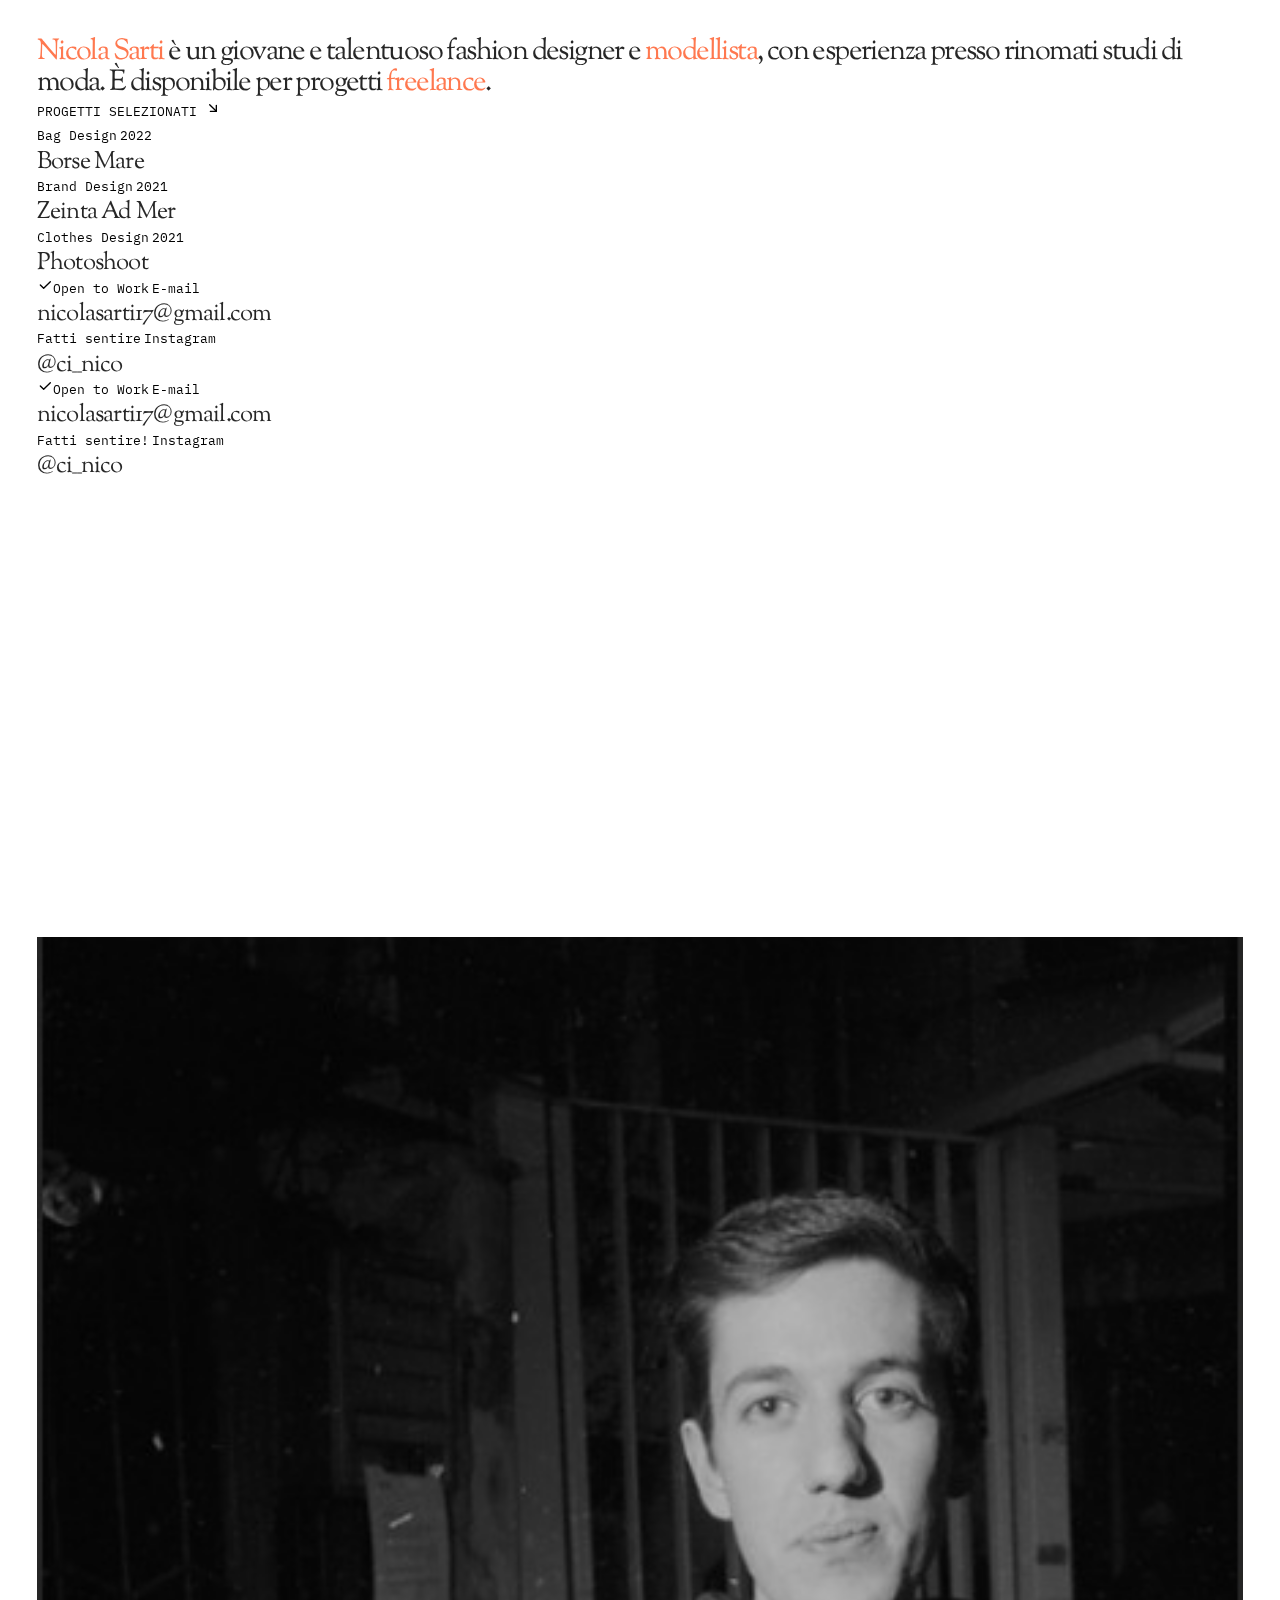
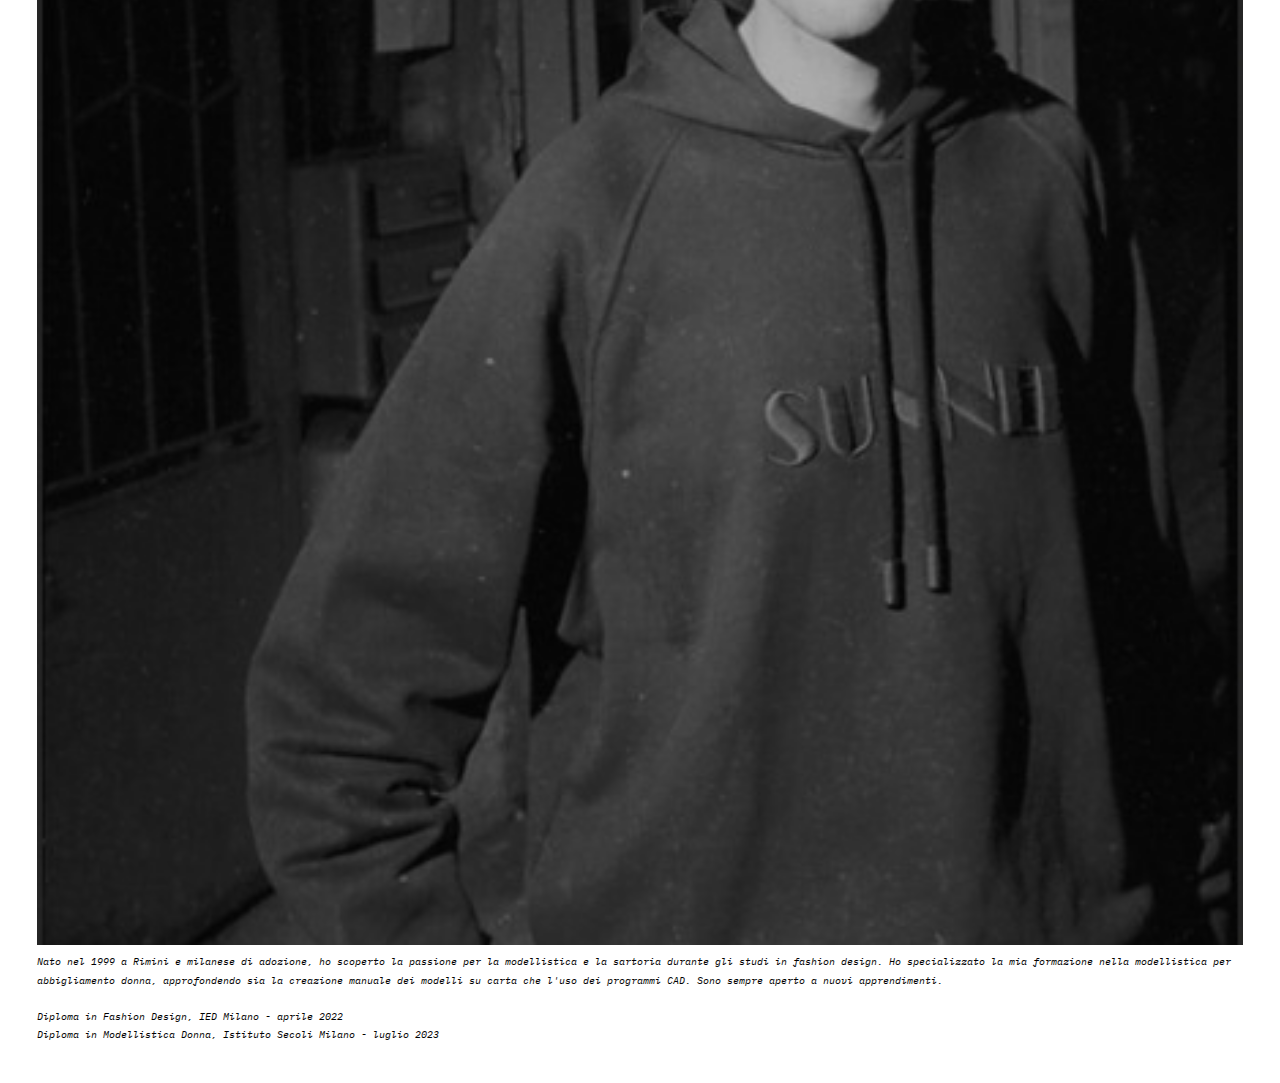
<file: index.html>
<!DOCTYPE html>
<html lang="en">
<head>
    <meta charset="UTF-8">
    <meta http-equiv="X-UA-Compatible" content="IE=edge">
    <meta name="viewport" content="width=device-width, initial-scale=1.0">
    <link href="https://cdn.jsdelivr.net/npm/bootstrap@5.3.0-alpha1/dist/css/bootstrap.min.css" rel="stylesheet" integrity="sha384-GLhlTQ8iRABdZLl6O3oVMWSktQOp6b7In1Zl3/Jr59b6EGGoI1aFkw7cmDA6j6gD" crossorigin="anonymous">
    <link rel="stylesheet" href="./css/style.css">
    <link rel="icon" type="image/x-icon" href="/favicon.ico">
    <title>Nicola Sarti</title>
</head>
<body>
	
    <div class="containerMain d-flex">
        <div class="row">
			<div class="col-12 col-md-5 stickySideBar d-md-flex align-items-start flex-column">
				<div class="mb-auto">
					<div class="title">
						<span class="orange"><a href="./index.html">Nicola Sarti</a></span> è un giovane e talentuoso fashion designer e <span class="orange">modellista</span>, con esperienza presso rinomati studi di moda. È disponibile per progetti <span class="orange">freelance</span>.
					</div>
					<div class="mt-3">
						<div class="ibmMonoMain">
							PROGETTI SELEZIONATI <img src="./asset/images/icons/arrow-up-right.svg" style="height: 1rem; rotate: 90deg;">
						</div>
					</div>
					<div class="mt-3">
						<a href="./work-details.html?work=borseMare">
						<div class="workItem">
							<div class="d-flex justify-content-between ">
								<div class="ibmMonoMain">Bag Design</div>
								<div class="ibmMonoMain">2022</div>
							</div>
							<div class="titleWork" id="borseMare">Borse Mare</div>
						</div></a>
					</div>
					<div class="mt-3">
						<a href="./work-details.html?work=zeintaAdMer">
							<div class="workItem">
							<div class="d-flex justify-content-between ">
								<div class="ibmMonoMain">Brand Design</div>
								<div class="ibmMonoMain">2021</div>
							</div>
							<div class="titleWork" id="zeintaAdMer">Zeinta Ad Mer</div>
						</div>
						</a>
					</div>
					<div class="mt-3">
						<a href="./work-details.html?work=photoShoot">
							<div class="workItem">
							<div class="d-flex justify-content-between ">
								<div class="ibmMonoMain">Clothes Design</div>
								<div class="ibmMonoMain">2021</div>
							</div>
							<div class="titleWork" id="photoShoot">Photoshoot</div>
						</div>
						</a>
					</div>
					<div class="mt-3 d-block d-md-none"><a href="mailto:nicolasarti17@gmail.com?subject=Oggetto%20del%20messaggio" target="_blank">
						<div class="workItem">
						<div class="d-flex justify-content-between ">
							<div class="ibmMonoMain d-flex align-items-center"><img src="./asset/images/icons/check.svg" style="height: 1rem;" class="me-2">Open to Work</div>
							<div class="ibmMonoMain">E-mail</div>
						</div>
						<div class="titleWork" id="zeintaAdMer">nicolasarti17@gmail.com</div>
					</div>
					</div></a>
					<div class="mt-3 d-block d-md-none"><a href="https://www.instagram.com/ci__nico/" target="_blank">
						<div class="workItem mb-5">
						<div class="d-flex justify-content-between ">
							<div class="ibmMonoMain">Fatti sentire</div>
							<div class="ibmMonoMain">Instagram</div>
						</div>
						<div class="titleWork" id="zeintaAdMer">@ci__nico</div>
					</div>
					</div></a>
					
				</div>
				<div class="d-none d-md-block w-100 d-flex flex-column align-items-end">
					<div class="mt-3"><a href="mailto:nicolasarti17@gmail.com?subject=Oggetto%20del%20messaggio" target="_blank">
						<div class="workItem w-100">
							<div class="d-flex justify-content-between ">
								<div class="ibmMonoMain d-flex align-items-center"><img src="./asset/images/icons/check.svg" style="height: 1rem;" class="me-2">Open to Work</div>
								<div class="ibmMonoMain">E-mail</div>
							</div>
							<div class="titleWork">nicolasarti17@gmail.com</div>
						</div>
					</div></a>
					<div class="mt-3"><a href="https://www.instagram.com/ci__nico/" target="_blank">
						<div class="workItem mb-5">
						<div class="d-flex justify-content-between ">
							<div class="ibmMonoMain">Fatti sentire!</div>
							<div class="ibmMonoMain">Instagram</div>
						</div>
						<div class="titleWork">@ci__nico</div>
					</div></a>
					</div>
				</div>
			</div>
			<div class="col-12 col-md-7 d-block mt-5 mt-md-0">	
				<div class="vh-100">
					<div class="row">
						<div class="col-md-3 col-2"></div>
						<div class="col-md-6 col-8">
							<div class="mainImgCont">
								<img src="./asset/images/selfPortrait.JPG" loading="lazy" class="imgFit">
							</div>
							<div class="ibmMonoSmall mt-3">
								Nato nel 1999 a Rimini e milanese di adozione, ho scoperto la passione per la modellistica e la sartoria durante gli studi in fashion design. Ho specializzato la mia formazione nella modellistica per abbigliamento donna, approfondendo sia la creazione manuale dei modelli su carta che l'uso dei programmi CAD. Sono sempre aperto a nuovi apprendimenti.
								<br><br>Diploma in Fashion Design, IED Milano - aprile 2022
								<br>Diploma in Modellistica Donna, Istituto Secoli Milano - luglio 2023
							</div>
						</div>
						<div class="col-md-3 col-2"></div>
					</div>
					
				</div>
			</div>
		</div>
    </div>

    <script src="./js/main.js"  type="module"></script>
</body>

</html>
</file>
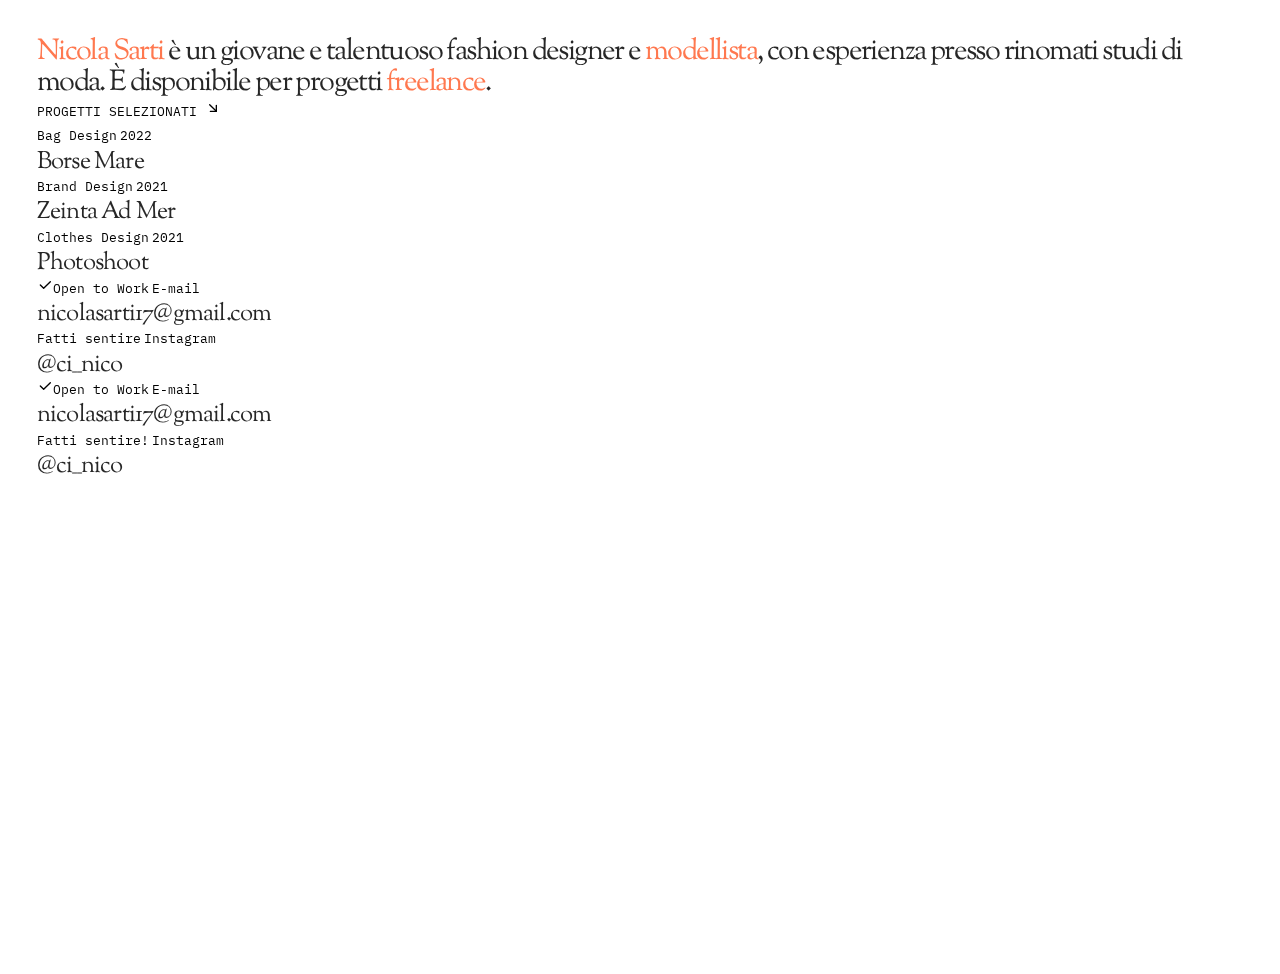
<file: work-details.html>
<!DOCTYPE html>
<html lang="en">
<head>
    <meta charset="UTF-8">
    <meta http-equiv="X-UA-Compatible" content="IE=edge">
    <meta name="viewport" content="width=device-width, initial-scale=1.0">
    <link href="https://cdn.jsdelivr.net/npm/bootstrap@5.3.0-alpha1/dist/css/bootstrap.min.css" rel="stylesheet" integrity="sha384-GLhlTQ8iRABdZLl6O3oVMWSktQOp6b7In1Zl3/Jr59b6EGGoI1aFkw7cmDA6j6gD" crossorigin="anonymous">
    <link rel="stylesheet" href="./css/style.css">
    <link rel="icon" type="image/x-icon" href="/favicon.ico">
    <title>Nicola Sarti</title>
</head>
<body>
    <div class="containerMain">
        <div class="row mt-0">
			<div class="col-12 col-md-5 stickySideBar d-md-flex align-items-start flex-column">
				<div class="mb-auto">
					<div class="title">
						<span class="orange"><a href="./index.html">Nicola Sarti</a></span> è un giovane e talentuoso fashion designer e <span class="orange">modellista</span>, con esperienza presso rinomati studi di moda. È disponibile per progetti <span class="orange">freelance</span>.
					</div>
					<div class="mt-3">
						<div class="ibmMonoMain">
							PROGETTI SELEZIONATI <img src="./asset/images/icons/arrow-up-right.svg" style="height: 1rem; rotate: 90deg;">
						</div>
					</div>
					<div class="mt-3">
						<a href="./work-details.html?work=borseMare">
						<div class="workItem">
							<div class="d-flex justify-content-between ">
								<div class="ibmMonoMain">Bag Design</div>
								<div class="ibmMonoMain">2022</div>
							</div>
							<div class="titleWork"  id="borseMare">Borse Mare</div>
						</div></a>
					</div>
					<div class="mt-3">
						<a href="./work-details.html?work=zeintaAdMer">
							<div class="workItem">
							<div class="d-flex justify-content-between ">
								<div class="ibmMonoMain">Brand Design</div>
								<div class="ibmMonoMain">2021</div>
							</div>
							<div class="titleWork" id="zeintaAdMer">Zeinta Ad Mer</div>
						</div>
						</a>
					</div>
					<div class="mt-3">
						<a href="./work-details.html?work=photoShoot">
							<div class="workItem">
							<div class="d-flex justify-content-between ">
								<div class="ibmMonoMain">Clothes Design</div>
								<div class="ibmMonoMain">2021</div>
							</div>
							<div class="titleWork" id="photoShoot">Photoshoot</div>
						</div>
						</a>
					</div>
					<div class="mt-3 d-block d-md-none"><a href="mailto:nicolasarti17@gmail.com?subject=Oggetto%20del%20messaggio" target="_blank">
						<div class="workItem">
						<div class="d-flex justify-content-between ">
							<div class="ibmMonoMain d-flex align-items-center"><img src="./asset/images/icons/check.svg" style="height: 1rem;" class="me-2">Open to Work</div>
							<div class="ibmMonoMain">E-mail</div>
						</div>
						<div class="titleWork">nicolasarti17@gmail.com</div>
					</div>
					</div></a>
					<div class="mt-3 d-block d-md-none"><a href="https://www.instagram.com/ci__nico/" target="_blank">
						<div class="workItem mb-5">
						<div class="d-flex justify-content-between ">
							<div class="ibmMonoMain">Fatti sentire</div>
							<div class="ibmMonoMain">Instagram</div>
						</div>
						<div class="titleWork">@ci__nico</div>
					</div>
					</div></a>
				</div>
				<div class="d-none d-md-block w-100 d-flex flex-column align-items-end">
					<div class="mt-3"><a href="mailto:nicolasarti17@gmail.com?subject=Oggetto%20del%20messaggio" target="_blank">
						<div class="workItem w-100">
							<div class="d-flex justify-content-between ">
								<div class="ibmMonoMain d-flex align-items-center"><img src="./asset/images/icons/check.svg" style="height: 1rem;" class="me-2">Open to Work</div>
								<div class="ibmMonoMain">E-mail</div>
							</div>
							<div class="titleWork">nicolasarti17@gmail.com</div>
						</div>
					</div></a>
					<div class="mt-3"><a href="https://www.instagram.com/ci__nico/" target="_blank">
						<div class="workItem mb-5">
						<div class="d-flex justify-content-between ">
							<div class="ibmMonoMain">Fatti sentire!</div>
							<div class="ibmMonoMain">Instagram</div>
						</div>
						<div class="titleWork">@ci__nico</div>
					</div></a>
					</div>
				</div>
			</div>
			<div class="col-12 col-md-7 px-5  mt-5 mt-md-0">
				<div class="">
					<div id="workDetailsContainer">
						
					</div>
				</div>
			</div>
        </div>
    </div>
    <script src="./js/main.js"  type="module"></script>
    <script src="./js/work-details.js"  type="module"></script>
</body>

</html>
</file>
<file: css/style.css>
@font-face {
    font-family: "Sorts";
    src: url("../asset/font/SortsMillGoudy-Regular.ttf");
}
@font-face {
    font-family: "IBMPlex";
    src: url("../asset/font/IBMPlexMono-Regular.ttf");
}
@font-face {
    font-family: "IBMPlexItalic";
    src: url("../asset/font/IBMPlexMono-Italic.ttf");
}

.instrumental {
  font-family: "Instrumental"; 
}

:root {
    --orange: #ff784f;
    --yellow: #ffe19b;
    --lime: #edffd9;
    --black: #000;
    --white: #fff;
}

::selection{
  color: var(--orange);
}

a {
  text-decoration: none;
  color: inherit;
}

body {
  font-family: "Sorts";
  background-color: var(--white);
  color: var(--black);
}

.ibmItalic {
  font-family: "IBMPlexItalic";
}

.containerMain{
  padding: 1.8rem /*!main_margin*/
}

.stickySideBar {
  overflow: auto;
  /* position: -webkit-sticky; */
  position: sticky;
  top: 1.8rem;
  height: 100vh;
}

.orange{
  color: var(--orange);
}

.ibmMonoMain{
  font-family: "IBMPlex";
  display: inline-block;
  font-size: .8rem;
  line-height: 1.9;
  font-style: normal;
  font-weight: 400;
}

.ibmMonoSmall{
  font-family: "IBMPlexItalic";
  display: inline-block;
  font-size: .6rem;
  line-height: 1.9;
  font-style: normal;
  font-weight: 400;
}

.title {
  font-style: normal;
  font-weight: 400;
  padding: 0;
  margin: 0;
  font-size: 1.8rem;
  line-height: 1.1;
  letter-spacing: -0.1rem;
  color: rgba(0, 0, 0, 0.85);
}

.titleWorkDetail {
  font-style: normal;
  padding: 0;
  margin: 0;
  font-size: 1.8rem;
  line-height: 1.1;
  color: rgba(0, 0, 0, 0.85);
}

.titleWork {
  font-style: normal;
  font-weight: 400;
  padding: 0;
  margin: 0;
  font-size: 1.5rem;
  line-height: 1.1;
  letter-spacing: -0.05rem;
  color: rgba(0, 0, 0, 0.85);
}

.activeWork{
  color: var(--orange);
}

.divider{
  height: 20vh;
}

.mainImgCont{
  aspect-ratio: 9/12;
}

.imgFit {
  width: 100%;
  height: 100%;
  object-fit: cover;
}

.workHeaderImgCont{
  aspect-ratio: 16/9;
}

.workGalleryCont{
  aspect-ratio: 1/1;
}

@media screen and (max-width: 767px) {
    .stickySideBar{
      top:initial;
      overflow:initial;
      position:relative;
      height: auto;
    }
}
</file>
